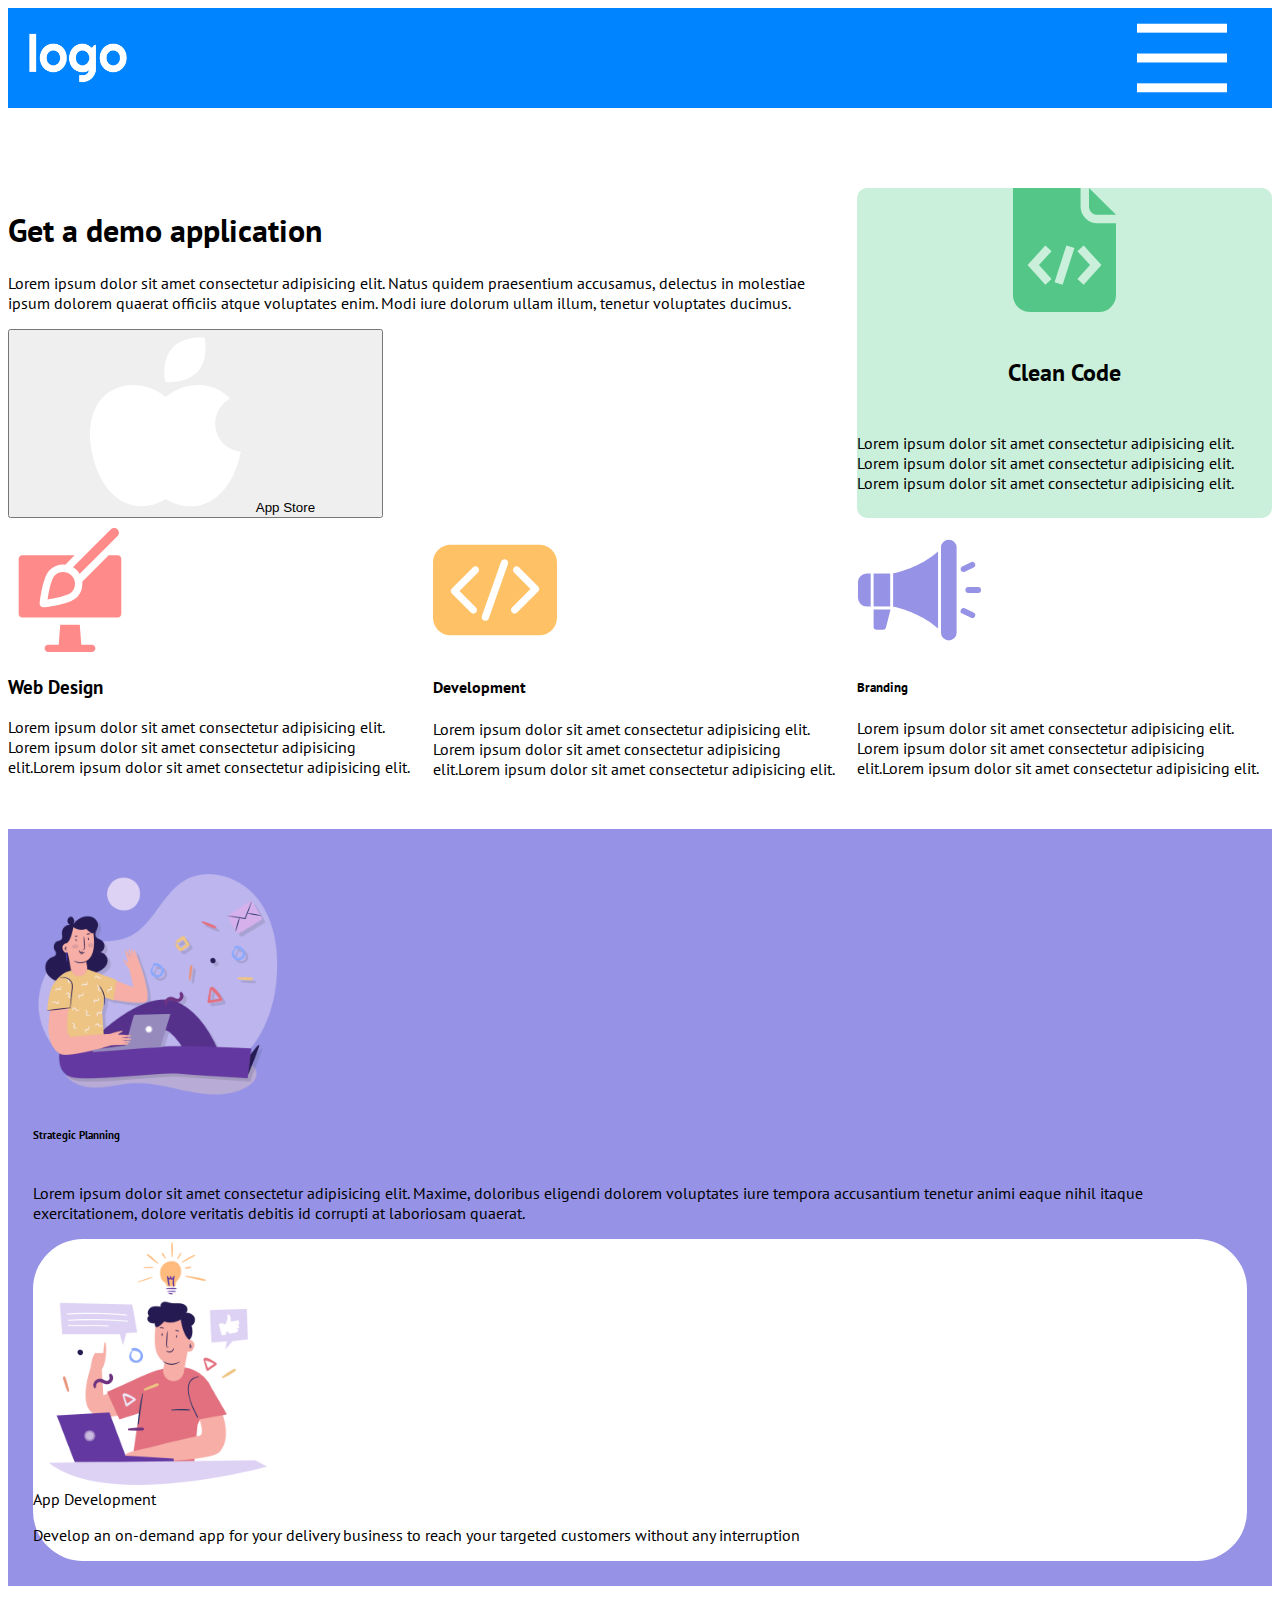
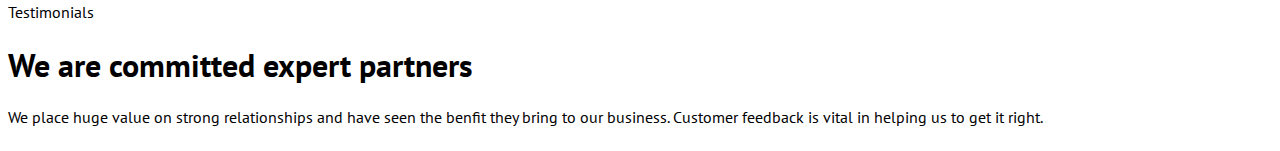
<file: index.html>
<!DOCTYPE html>
<html lang="en">

<head>
  <meta charset="UTF-8">
  <meta name="viewport" content="width=device-width, initial-scale=1.0">
  <title>W4B: A Full Page</title>
  <link rel="stylesheet" href="https://fonts.googleapis.com/css?family=PT+Sans:400,400i,700,700i">
  <link rel="stylesheet" href="./css/style.css">
</head>

<body>

  <!-- Header / First Set of 6 Cards -->

  <header class="header_container">
    <img id="logo" src="./images/logo-high-resolution-logo.png" alt="Logo">
    <img id="menu" src="/images/menu.svg" alt="Menu">
  </header>

  <main>

    <section class="sec1_card_container">

      <div id="first" class="card_one">
        <h1>
          Get a demo application
        </h1>
        <p>
          Lorem ipsum dolor sit amet consectetur adipisicing elit. Natus quidem praesentium accusamus, delectus in
          molestiae ipsum dolorem quaerat officiis atque voluptates enim. Modi iure dolorum ullam illum, tenetur
          voluptates ducimus.
        </p>
        <button id="appstore">
          <img src="/images/apple.svg" width="50%" alt="Apple Logo">App Store
        </button>
      </div>


      <div class="card_two">
        <img id="code_svg" src="images/code.svg" width="30%" alt="Clean Code">
        <h2>
          Clean Code
        </h2>
        <p2>
          Lorem ipsum dolor sit amet consectetur adipisicing elit. Lorem ipsum dolor sit amet consectetur adipisicing
          elit. Lorem ipsum dolor sit amet consectetur adipisicing elit.
        </p2>
      </div>

      <div class="card_three">
        <img id="web" src="images/design.svg" width="30%" alt="Web Design">
        <h3>
          Web Design
        </h3>
        <p3>
          Lorem ipsum dolor sit amet consectetur adipisicing elit. Lorem ipsum dolor sit amet consectetur adipisicing
          elit.Lorem ipsum dolor sit amet consectetur adipisicing elit.
        </p3>
      </div>

      <div class="card_four">
        <img src="images/development.svg" width="30%" alt="Development">
        <h4>
          Development
        </h4>
        <p4>
          Lorem ipsum dolor sit amet consectetur adipisicing elit. Lorem ipsum dolor sit amet consectetur adipisicing
          elit.Lorem ipsum dolor sit amet consectetur adipisicing elit.
        </p4>
      </div>

      <div class="card_five">
        <img src="images/branding.svg" width="30%" alt="Branding">
        <h5>
          Branding
        </h5>
        <p5>
          Lorem ipsum dolor sit amet consectetur adipisicing elit. Lorem ipsum dolor sit amet consectetur adipisicing
          elit.Lorem ipsum dolor sit amet consectetur adipisicing elit.
        </p5>
      </div>

    </section>

    <!-- Card Inside Container With Images -->

    <section class="card_container_sec2">
      <img src="/images/waving_woman.png" width="250px" alt="waving_woman">
      <h6>
        Strategic Planning
      </h6>
      <p>
        Lorem ipsum dolor sit amet consectetur adipisicing elit. Maxime, doloribus eligendi dolorem voluptates iure
        tempora accusantium tenetur animi eaque nihil itaque exercitationem, dolore veritatis debitis id corrupti at
        laboriosam quaerat.
      </p>
      <div class="appdev_card">
        <img src="/images/idea_man.png" width="250px" alt="idea_man">
        <h7>
          App Development
        </h7>
        <p>
          Develop an on-demand app for your delivery business to reach your targeted customers without any interruption
        </p>
      </div>
    </section>

    <!-- Testimonials -->

    <section id="testimonials_container">
      <!--  -->
      <article>
        <div class="card">
          <p>
            Testimonials
          </p>
          <h1>
            We are committed expert partners
          </h1>
          <p>
            We place huge value on strong relationships and have seen the benfit they bring to our business. Customer
            feedback is vital in helping us to get it right.
          </p>
        </div>
      </article>
      <!--  -->
      <article>
        <div class="card">
          <!--  -->
        </div>
      </article>
      <!--  -->
      <article>
        <div class="card">

        </div>
      </article>
      <!--  -->
      <article>
        <div class="card">

        </div>
      </article>

    </section>

  </main>



</body>

</html>
</file>
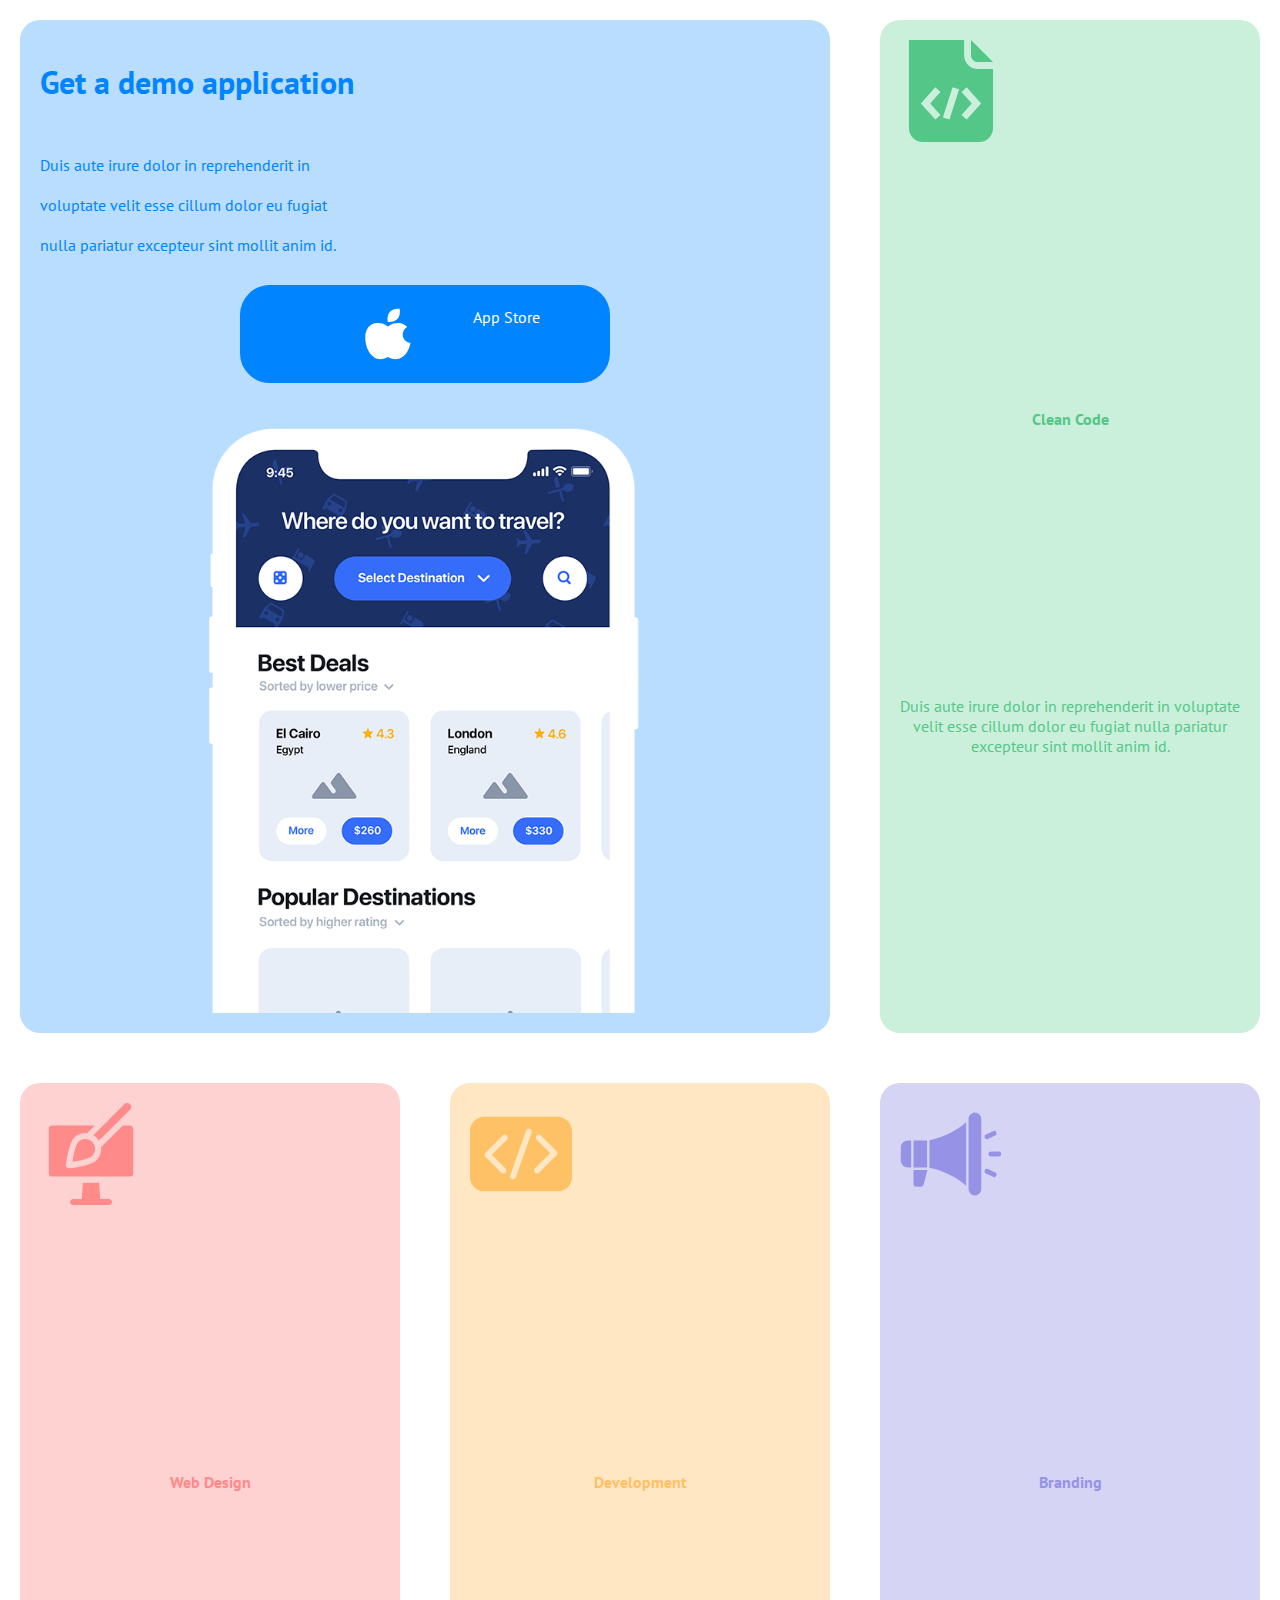
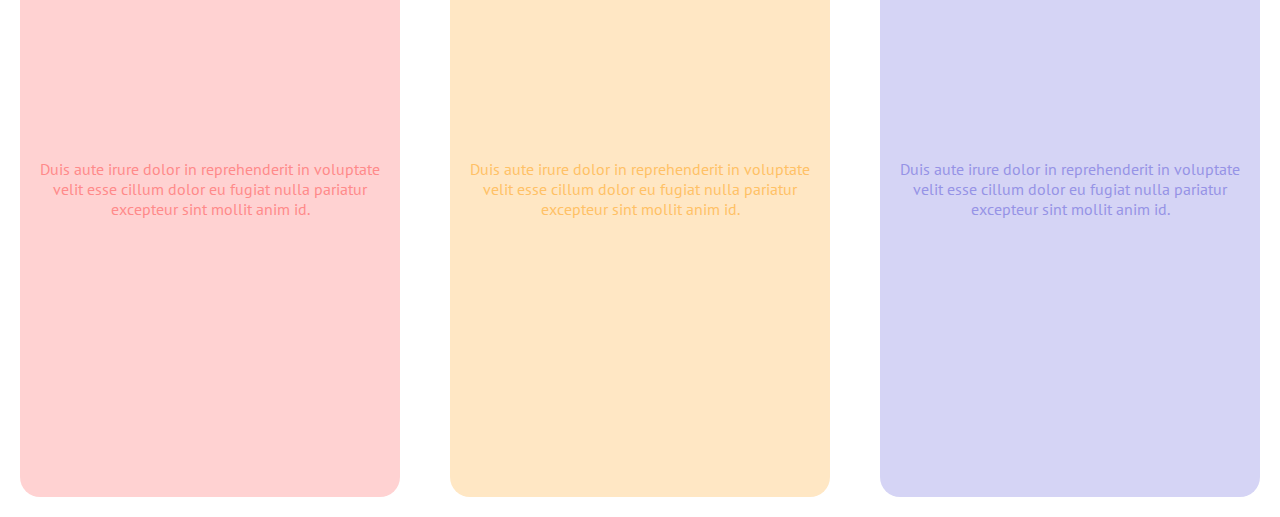
<file: pages/appbutton.html>
<!DOCTYPE html>
<html lang="en">

<head>
  <title>W4B: A Full Page</title>
  <meta charset="UTF-8">
  <meta name="viewport" content="width=device-width, initial-scale=1.0">
  <link rel="preconnect" href="https://fonts.googleapis.com">
  <link rel="preconnect" href="https://fonts.gstatic.com" crossorigin>
  <link href="https://fonts.googleapis.com/css2?family=PT+Sans&display=swap" rel="stylesheet">
  <link rel="stylesheet" href="../css/appbutton.css">
</head>

<body>

  <div class="card_container">
    <!-- Card One -->
    <div class="card card1">
      <h1 class="title">
        Get a demo application
      </h1>
      <div class="subtitle">
        Duis aute irure dolor in reprehenderit in<br>
        voluptate velit esse cillum dolor eu fugiat<br>
        nulla pariatur excepteur sint mollit anim id.
      </div>
      <div id="app_store_button">
        <img id="applelogo" src="/images/apple.svg" width="auto" height="auto" alt="Apple Logo">App Store
      </div>
      <img id="bluephone" src="/images/blue_phone.png" width="auto" height="auto" alt="Card One Image">
    </div>

    <!-- Card Two -->
    <div class="card card2">
      <img src="/images/code.svg" width="30%" alt="Card Two Image">
      <div class="title">
        Clean Code
      </div>
      <div class="subtitle">
        Duis aute irure dolor in reprehenderit in voluptate velit esse cillum dolor eu fugiat nulla pariatur excepteur
        sint mollit anim id.
      </div>
    </div>

    <!-- Card Three -->
    <div class="card card3">
      <img src="/images/design.svg" width="30%" alt="Card Three Image">
      <div class="title">
        Web Design
      </div>
      <div class="subtitle">
        Duis aute irure dolor in reprehenderit in voluptate velit esse cillum dolor eu fugiat nulla pariatur excepteur
        sint mollit anim id.
      </div>
    </div>

    <!-- Card Four -->
    <div class="card card4">
      <img src="/images/development.svg" width="30%" alt="Card Four Image">
      <div class="title">
        Development
      </div>
      <div class="subtitle">
        Duis aute irure dolor in reprehenderit in voluptate velit esse cillum dolor eu fugiat nulla pariatur excepteur
        sint mollit anim id.
      </div>
    </div>

    <!-- Card Five -->
    <div class="card card5">
      <img src="/images/branding.svg" width="30%" alt="Card Five Image">
      <div class="title">
        Branding
      </div>
      <div class="subtitle">
        Duis aute irure dolor in reprehenderit in voluptate velit esse cillum dolor eu fugiat nulla pariatur excepteur
        sint mollit anim id.
      </div>
    </div>
  </div>
</body>

</html>
</file>
<file: css/style.css>
body {
  font-family: 'PT Sans', sans-serif;
}

img {
  max-width: 100%;
  height: auto;
}

/* Header */

.header_container {
  display: grid;
  grid-template-columns: 6fr 1fr;
  background-color: #0084FF;
  height: 50%;
}

#logo {
  display: grid;
  align-self: center;
  padding-left: 5px;
  width: 130px;
  height: 100px;
}

#menu {
  display: grid;
  align-self: center;
  justify-self: center;
  width: 50%;
}

/* Five Card Layout - Main */

.sec1_card_container {
  display: grid;
  grid-template-columns: 1fr 1fr 1fr;
  grid-gap: 10px;
  margin-top: 5rem;
  grid-auto-flow: row;
}

.card_one {
  width: 100%;
}

#first {
  grid-column-start: 1;
  grid-column-end: 3;
}

/* Desktop Screen */
@media screen and (max-width: 1024px) {
  #first {
    grid-column: auto;
  }

  .sec1_card_container {
    grid-template-columns: repeat(2, 1fr);
  }
}

/* Mobile Screen */
@media screen and (max-width: 768px) {
  .sec1_card_container {
    grid-template-columns: 1fr;
  }


}

.card_two {
  display: grid;
  justify-items: center;
  background-color: #CAF0DB;
  border-radius: 10px;
}

.card_three {}

.card_four {}

.card_five {}

/* Card Within A Container */

.card_container_sec2 {
  display: grid;
  background-color: #9693E6;
  margin-top: 50px;
  padding: 25px;
}

.appdev_card {
  display: grid;
  background-color: white;
  border: 0px transparent;
  border-radius: 50px;
}

/* Tesitmonials/Four Card */

#testimonials_container {
  display: grid;
  grid-template-columns: minmax(auto-fit (4, 3fr));
}
</file>
<file: css/appbutton.css>
body {
  margin: 0px;
  padding: 0px;
  font-family: 'PT Sans', sans-serif;
}

/* Grid Container (Tablet and Desktop devices*/
@media only screen and (min-width: 768px) {
  .card_container {
    display: grid;
    grid-template-columns: repeat(3, 1fr);
    grid-template-rows: repeat(2, 1fr);
    gap: 10px;
  }
}

.card {
  display: grid;
  text-align: center;
  grid-template-columns: 1fr;
  gap: 10px;
  margin: 20px;
  padding: 20px;
  border-radius: 20px;
}

@media only screen and .card1 {}

@media only screen and (min-width: 768px) {
  .card1 {
    grid-column: span 2;
    grid-row: span 1;
    background-color: #B8DDFF;
  }
}

.card1 .title {
  font-weight: bolder;
  font-family: ;
  color: #0084FF;
  font-size: 2em;
  justify-self: start;
}

.card1 .subtitle {
  color: #0084FF;
  white-space: pre-line;
  text-align: left;
}

#app_store_button {
  display: grid;
  grid-template-columns: 1fr 1fr;
  margin: 20px 200px;
  padding: 20px;
  border: 2px solid #0084FF;
  border-radius: 30px;
  background-color: #0084FF;
  color: white;
}

#applelogo {
  width: 33%;
  height: 100%;
  justify-self: end;
  padding-right: 10px;
}

#bluephone {
  width: 70%;
  height: 100%;
  align-self: end;
  justify-self: center;
}

/* Card Two Styles */
.card2 {
  background-color: #CAF0DB;
}

.card2 img {
  max-width: 100%;
  height: auto;
}

.card2 .title {
  font-weight: bold;
  color: #54C788;
}

.card2 .subtitle {
  color: #54C788;
}

/* Card Three Styles */
.card3 {
  background-color: #FFD2D2;
}

.card3 img {
  max-width: 100%;
  height: auto;
}

.card3 .title {
  font-weight: bold;
  color: #FF8A8A;
}

.card3 .subtitle {
  color: #FF8A8A;
}

/* Card Four Styles */
.card4 {
  background-color: #FFE7C4;
}

.card4 img {
  max-width: 100%;
  height: auto;
}

.card4 .title {
  font-weight: bold;
  color: #FFC166;
}

.card4 .subtitle {
  color: #FFC166;
}

/* Card Five Styles */
.card5 {
  background-color: #D5D4F5;
}

.card5 img {
  max-width: 100%;
  height: auto;
}

.card5 .title {
  font-weight: bold;
  color: #9693E6;
}

.card5 .subtitle {
  color: #9693E6;
}

/* Media Query for Responsive Layout */
@media (max-width: 768px) {
  .card_container {
    grid-template-columns: 1fr;
  }

  .card1 {
    grid-column: span 1;
  }

  .card2,
  .card3,
  .card4,
  .card5 {
    grid-column: span 1;
  }
}
</file>
